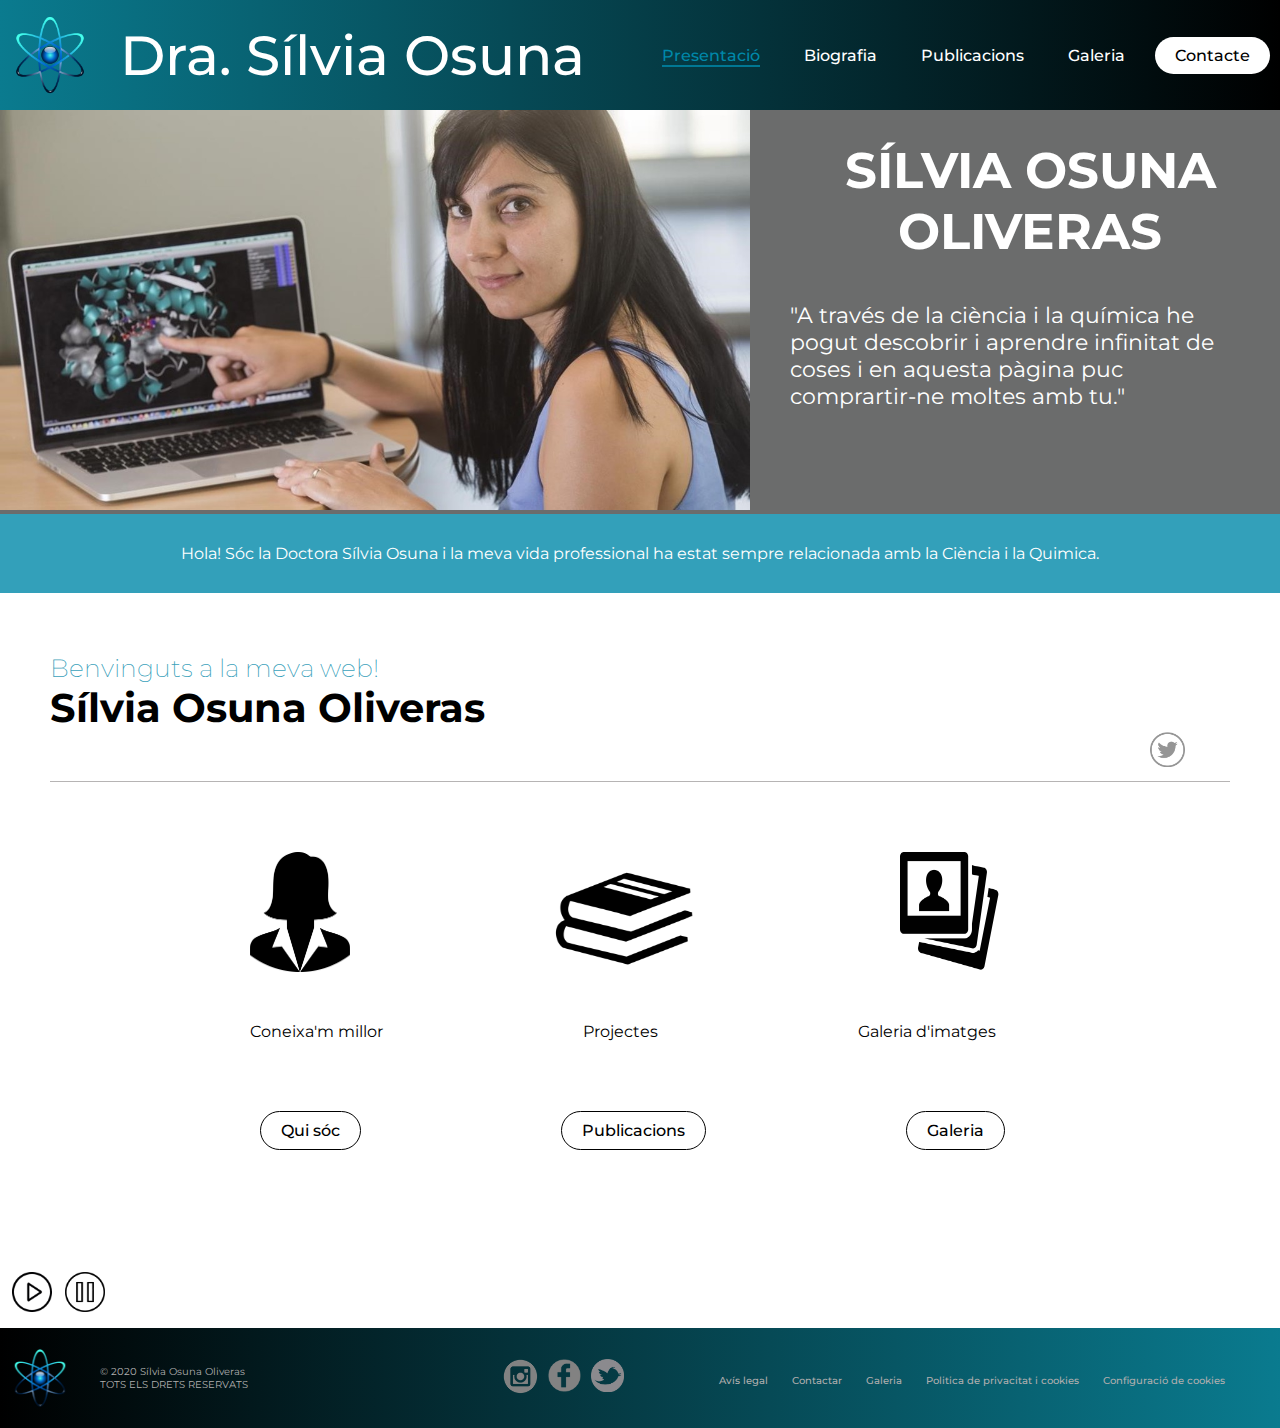
<file: index.html>
<!DOCTYPE html>
<html lang="en">
<head>
    <meta charset="UTF-8">
    <meta name="viewport" content="width=device-width, initial-scale=1.0">
    <title>Cientifiques</title>
    <link rel="stylesheet" href="styles.css">
</head>
<body>
    <div class="contenidor">
        <header>
            <img class="logo" src="imatges/logo atom.jpg">
            <h1>Dra. Sílvia Osuna</h1> 
            <nav class="navbar">
                <ul>
                    <li><a href="#" class="on">Presentació</a></li>
                    <li><a href="biografia.html">Biografia</a></li>
                    <li><a href="obra.html">Publicacions</a></li>
                    <li><a href="galeria.html">Galeria</a></li>
                </ul>
            </nav>
            <a><button class="rosca">Contacte</button></a>
        </header>

        <div class="main">
                <div class="primera">
                    <div>
                        <img src="imatges/perfil.jpg" alt="imatge perfil" width="750" height="400">
                    </div>
                    <div class="columna2">
                        <h1>SÍLVIA OSUNA OLIVERAS</h1>
                        <p>"A través de la ciència i la química he pogut descobrir i aprendre infinitat de coses i en aquesta pàgina puc comprartir-ne moltes amb tu."</p>   
                    </div>
                </div>

            <div class="descripcio">
                <p>Hola! Sóc la Doctora Sílvia Osuna i la meva vida professional ha estat sempre relacionada amb la Ciència i la Quimica.</p>
            </div>


        <div class="contingut">
            <div class="capçalera">
                <h3>Benvinguts a la meva web!</h3>
                <h2>Sílvia Osuna Oliveras</h2>
                <div class="insta">
                    <a href="https://twitter.com/silviaosu?lang=es">
                        <img src="imatges/twiiter.png" alt="insta logo" width="35" height="35"></a>
                </div>
        </div>
            <div class="segona"> 
                <div class="index_img">
                    <img src="imatges/noia.png" alt="icona" width="100" height="120">
                    <img src="imatges/books.png" alt="icona" width="150" height="130">
                    <img src="imatges/gallery.png" alt="icona" width="100" height="120">
                </div>

                <div class="paragraf">
                    <p>Coneixa'm millor</p>
                    <p>Projectes</p>
                    <p>Galeria d'imatges</p>
                </div>
                <div class="botons">

                    <a href="biografia.html"><button class="boto">Qui sóc</button></a>
                    <a href="obra.html"><button class="boto">Publicacions</button></a>
                    <a href="galeria.html"><button class="boto">Galeria</button></a>  
                </div>              
            </div> 
        </div>

        <div id="despertador">
            <img id="play" src="imatges/boto_play.png">
            <img id="stop" src="imatges/boto_pausa.png">
        </div>

        <footer> 
            <img class="logo_footer" src="imatges/logo atom.jpg" width="60" height="60">
            <div class="text_footer">
                <p>&copy; 2020 Sílvia Osuna Oliveras</p>
                <p>TOTS ELS DRETS RESERVATS</p>
            </div>
            <div class="footer_images">
                <a href="instagram.com">
                <img src="imatges/instagram_gris.png" alt="logo instagram" width="35" height="35"></a>
                <a href="facebook.com">
                <img src="imatges/foto_face.png" alt="logo facebook" width="33" height="33"></a>
                <a href="https://twitter.com/silviaosu?lang=es">
                <img src="imatges/Twitter-gris.png" alt="logo twitter" width="33" height="33"></a>
            </div>
            <div class="footer_list">
             <ul>
                 <li><a href="#">Avís legal</a></li>
                 <li><a href="#">Contactar</a></li>
                 <li><a href="galeria.html">Galeria</a></li>
                 <li><a href="#">Politica de privacitat i cookies</a></li>
                 <li><a href="#">Configuració de cookies</a></li>
             </ul>
             
         </footer>

<script src="codi.js"></script>

    </div>
</body>
</html>
</file>
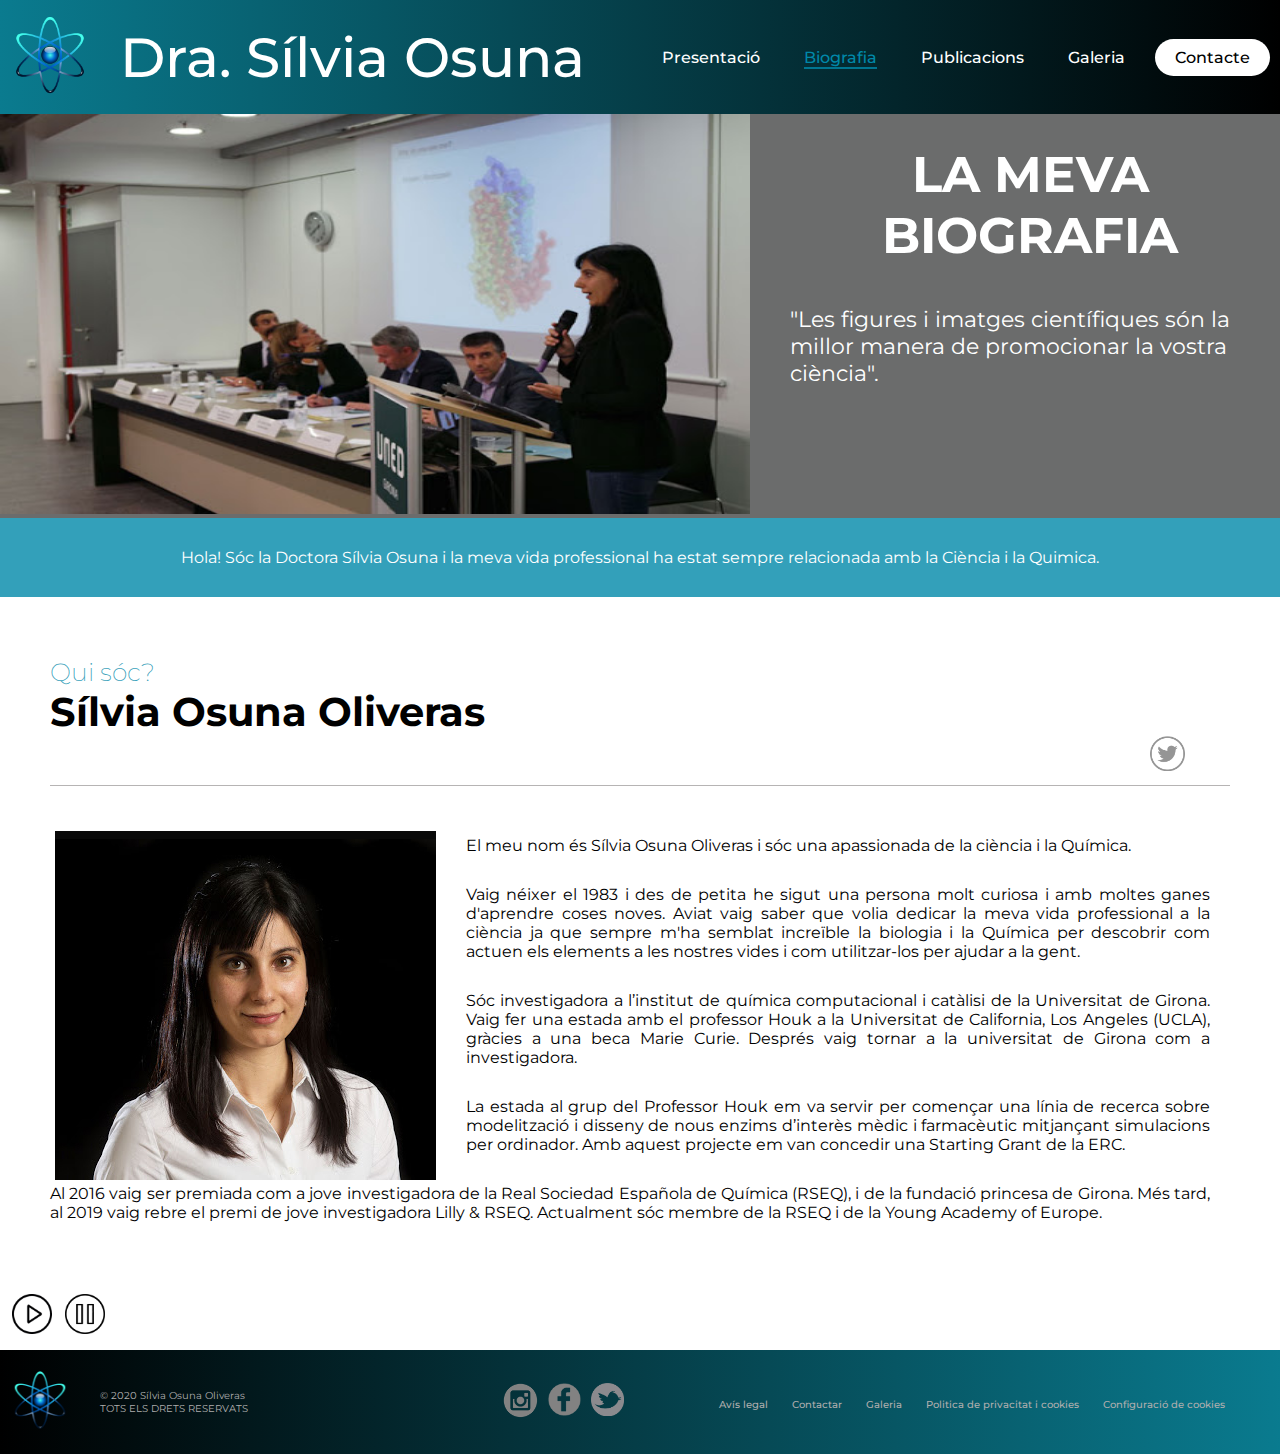
<file: biografia.html>
<!DOCTYPE html>
<html lang="en">
<head>
    <meta charset="UTF-8">
    <meta name="viewport" content="width=device-width, initial-scale=1.0">
    <title>Document</title>
    <link rel="stylesheet" href="styles.css">
</head>
<body>
    <div class="contenidor">
        <header>
            <a href="index.html">
            <img class="logo" src="imatges/logo atom.jpg"></a>
            <h1>Dra. Sílvia Osuna</h1> 
            <nav class="navbar">
                <ul>
                    <li><a href="index.html">Presentació</a></li>
                    <li><a href="#" class="on">Biografia</a></li>
                    <li><a href="obra.html">Publicacions</a></li>
                    <li><a href="galeria.html">Galeria</a></li>
                </ul>
            </nav>
            <a><button class="rosca">Contacte</button></a>
        </header>

        <div class="main">
                <div class="primera">
                    <div>
                        <img src="imatges/img4.jpg" alt="imatge perfil" width="750" height="400">
                    </div>
                    <div class="columna2">
                        <h1>LA MEVA BIOGRAFIA</h1>  
                        <p>"Les figures i imatges científiques són la millor manera de promocionar la vostra ciència".</p></p>
                    </div>
                </div>
            <div class="descripcio">
                <p>Hola! Sóc la Doctora Sílvia Osuna i la meva vida professional ha estat sempre relacionada amb la Ciència i la Quimica.</p>
            </div>

        <div class="contingut">
            <div class="capçalera">
                <h3>Qui sóc?</h3>
                <h2>Sílvia Osuna Oliveras</h2>
                <div class="insta">
                    <a href="https://twitter.com/silviaosu?lang=es">
                        <img src="imatges/twiiter.png" alt="insta logo" width="35" height="35"></a>
                </div>
            </div>
            <div class="text">

                <img src="imatges/unnamed.jpg">
                
                <p>El meu nom és Sílvia Osuna Oliveras i sóc una apassionada de la ciència i la Química.</p>

                <p>Vaig néixer el 1983 i des de petita he sigut una persona molt curiosa i amb moltes ganes d'aprendre coses noves.
                    Aviat vaig saber que volia dedicar la meva vida professional a la ciència ja que sempre m'ha semblat increïble 
                    la biologia i la Química per descobrir com actuen els elements a les nostres vides i com utilitzar-los per ajudar 
                    a la gent.
                </p>
                
                <p>Sóc investigadora a l’institut de química computacional i catàlisi de la Universitat de Girona.
                    Vaig fer una estada amb el professor Houk a la Universitat de California, Los Angeles (UCLA), gràcies a una beca 
                    Marie Curie. Després vaig tornar a la universitat de Girona com a investigadora.</p>

                <p>La estada al grup del Professor Houk em va servir per començar una línia de recerca sobre modelització i disseny de nous 
                    enzims d’interès mèdic i farmacèutic mitjançant simulacions per ordinador. 
                    Amb aquest projecte em van concedir una Starting Grant de la ERC. </p>

                <p>Al 2016 vaig ser premiada com a jove investigadora de la Real Sociedad Española de Química (RSEQ), i de la fundació princesa de Girona.
                    Més tard, al 2019 vaig rebre el premi de jove investigadora Lilly & RSEQ. 
                    Actualment sóc membre de la RSEQ i de la Young Academy of Europe. </p>
            </div>
        </div>
        <div id="despertador">
            <img id="play" src="imatges/boto_play.png">
            <img id="stop" src="imatges/boto_pausa.png">
        </div>

        <footer> 
            <a href="index.html">
            <img class="logo_footer" src="imatges/logo atom.jpg" width="60" height="60"></a>
            <div class="text_footer">
                <p>&copy; 2020 Sílvia Osuna Oliveras</p>
                <p>TOTS ELS DRETS RESERVATS</p>
            </div>
            <div class="footer_images">
                <a href="instagram.com">
                <img src="imatges/instagram_gris.png" alt="logo instagram" width="35" height="35"></a>
                <a href="facebook.com">
                <img src="imatges/foto_face.png" alt="logo facebook" width="33" height="33"></a>
                <a href="https://twitter.com/silviaosu?lang=es">
                <img src="imatges/Twitter-gris.png" alt="logo twitter" width="33" height="33"></a>
            </div>
             <div class="footer_list">
                <ul>
                    <li><a href="#">Avís legal</a></li>
                    <li><a href="#">Contactar</a></li>
                    <li><a href="galeria.html">Galeria</a></li>
                    <li><a href="#">Politica de privacitat i cookies</a></li>
                    <li><a href="#">Configuració de cookies</a></li>
                </ul>   
        </footer>

    </div>

    <script src="codi.js"></script>

</body>
</html>
</file>
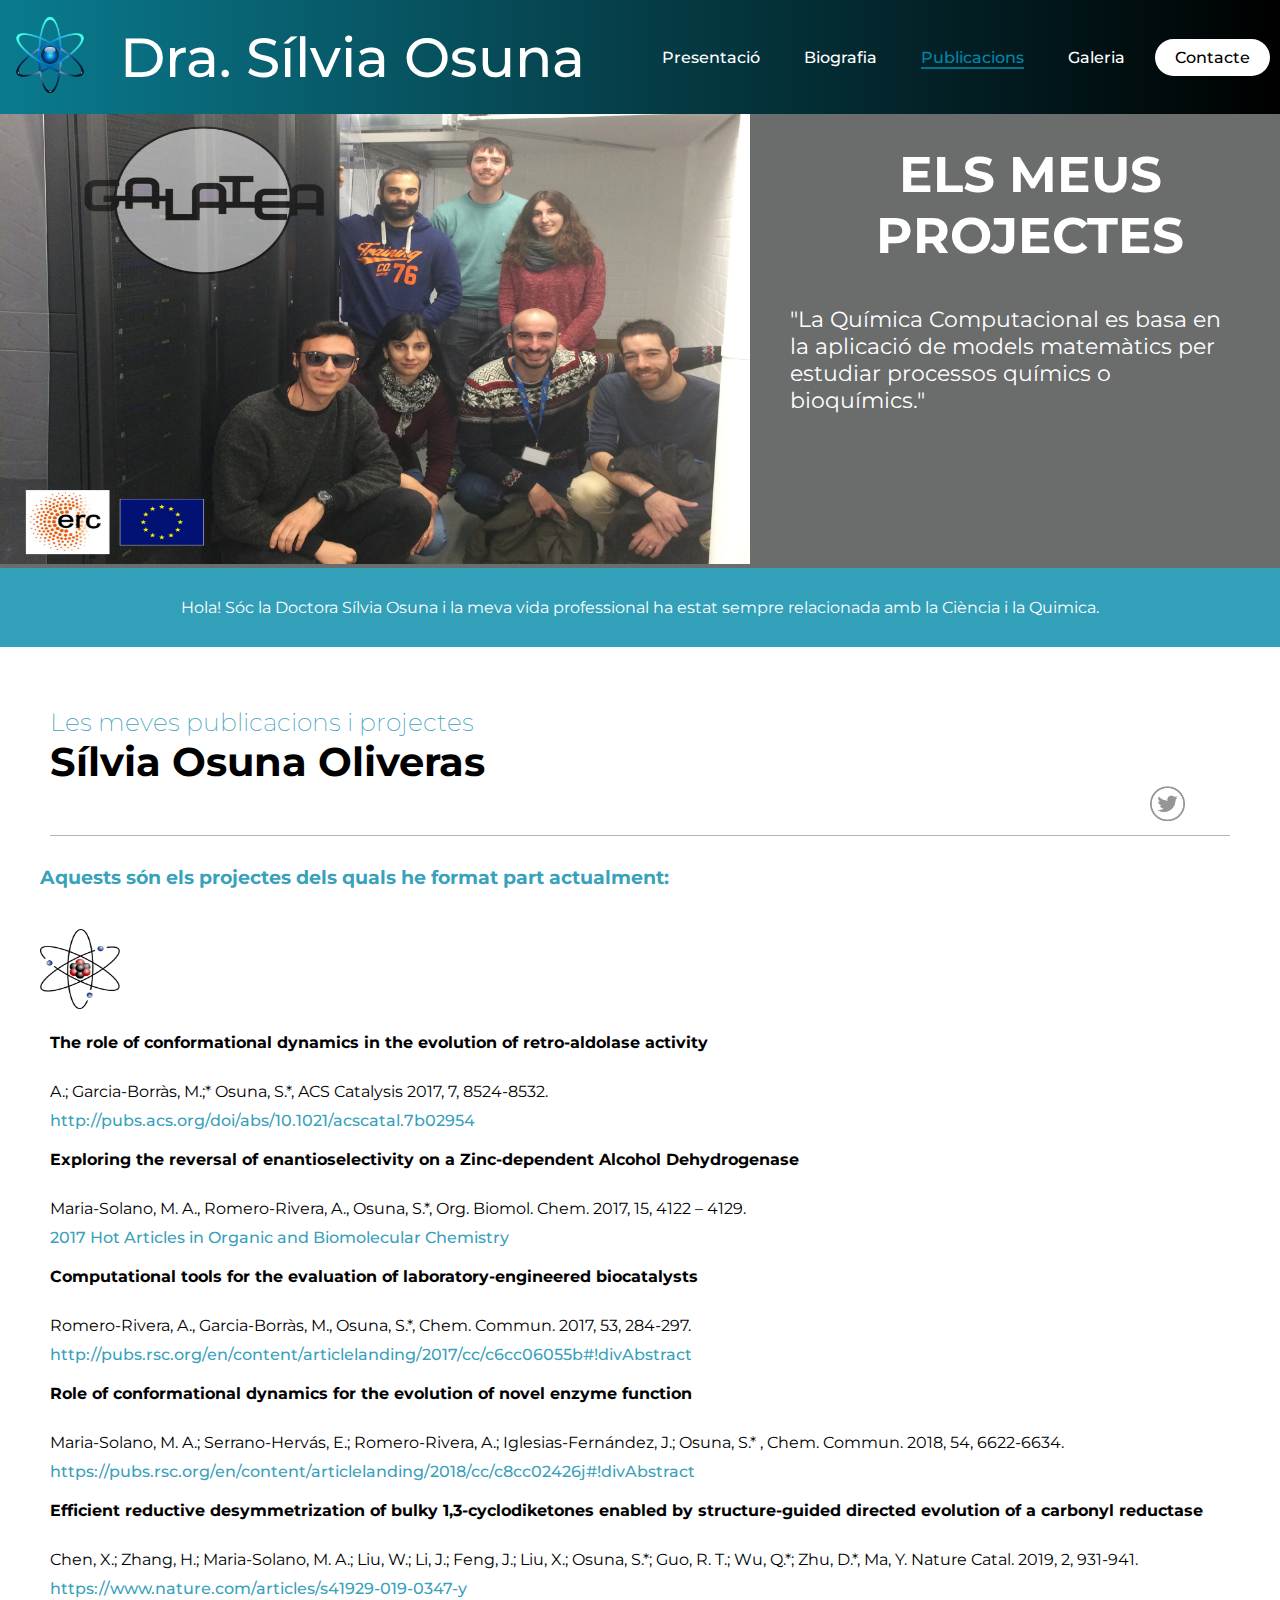
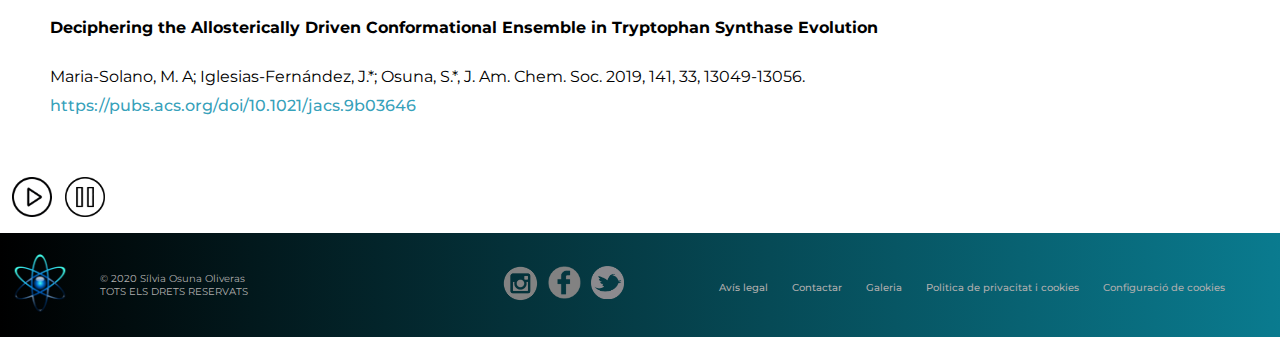
<file: obra.html>
<!DOCTYPE html>
<html lang="en">
<head>
    <meta charset="UTF-8">
    <meta name="viewport" content="width=device-width, initial-scale=1.0">
    <title>Document</title>
    <link rel="stylesheet" href="styles.css">
</head>
<body>
    <div class="contenidor">
        <header>
            <a href="index.html">
            <img class="logo" src="imatges/logo atom.jpg"></a>
            <h1>Dra. Sílvia Osuna</h1> 
            <nav class="navbar">
                <ul>
                    <li><a href="index.html">Presentació</a></li>
                    <li><a href="biografia.html">Biografia</a></li>
                    <li><a href="#" class="on">Publicacions</a></li>
                    <li><a href="galeria.html">Galeria</a></li>
                </ul>
            </nav>
            <a><button class="rosca">Contacte</button></a>
        </header>

        <div class="main">
                <div class="primera">
                    <div>
                        <img src="imatges/compbiolab_cluster_logo_erc.jpg" alt="imatge perfil" width="750" height="450">
                    </div>
                    <div class="columna2">
                        <h1>ELS MEUS PROJECTES</h1>
                        <p>"La Química Computacional es basa en la aplicació de models matemàtics per estudiar processos químics o bioquímics." </p>
                    </div>
                </div>
            <div class="descripcio">
                <p>Hola! Sóc la Doctora Sílvia Osuna i la meva vida professional ha estat sempre relacionada amb la Ciència i la Quimica.</p>
            </div>

        <div class="contingut">
            <div class="capçalera">
                <h3>Les meves publicacions i projectes</h3>
                <h2>Sílvia Osuna Oliveras</h2>
                <div class="insta">
                    <a href="https://twitter.com/silviaosu?lang=es">
                        <img src="imatges/twiiter.png" alt="insta logo" width="35" height="35"></a>
                </div>
            </div>
            <div class="text2">
            
                        <h3>Aquests són els projectes dels quals he format part actualment:</h3>
                    <div class="segon">
                        <img class="logo_2" src="imatges/atom_2.png"></a>
                    </div>
              

                <p><b>The role of conformational dynamics in the evolution of retro-aldolase activity</b></p>

                <p> A.; Garcia-Borràs, M.;* Osuna, S.*, ACS Catalysis 2017, 7, 8524-8532.</p>

                <a href="http://pubs.acs.org/doi/abs/10.1021/acscatal.7b02954">http://pubs.acs.org/doi/abs/10.1021/acscatal.7b02954</a>

                <p><b>Exploring the reversal of enantioselectivity on a Zinc-dependent Alcohol Dehydrogenase</b></p>

                <p>Maria-Solano, M. A., Romero-Rivera, A., Osuna, S.*, Org. Biomol. Chem. 2017, 15, 4122 – 4129.</p>

                <a href=" 2017 Hot Articles in Organic and Biomolecular Chemistry"> 2017 Hot Articles in Organic and Biomolecular Chemistry</a>

                <p><b>Computational tools for the evaluation of laboratory-engineered biocatalysts</b></p>

                <p> Romero-Rivera, A., Garcia-Borràs, M., Osuna, S.*, Chem. Commun. 2017, 53, 284-297.</p>

                <a href="http://pubs.rsc.org/en/content/articlelanding/2017/cc/c6cc06055b#!divAbstract">http://pubs.rsc.org/en/content/articlelanding/2017/cc/c6cc06055b#!divAbstract</a>

                <p><b>Role of conformational dynamics for the evolution of novel enzyme function</b></p>

                <p> Maria-Solano, M. A.; Serrano-Hervás, E.; Romero-Rivera, A.; Iglesias-Fernández, J.; Osuna, S.* , Chem. Commun. 2018, 54, 6622-6634. </p>

                <a href="https://pubs.rsc.org/en/content/articlelanding/2018/cc/c8cc02426j#!divAbstract">https://pubs.rsc.org/en/content/articlelanding/2018/cc/c8cc02426j#!divAbstract</a>

                <p><b>Efficient reductive desymmetrization of bulky 1,3-cyclodiketones enabled by structure-guided directed evolution of a carbonyl reductase</b></p>

                <p> Chen, X.; Zhang, H.; Maria-Solano, M. A.; Liu, W.; Li, J.; Feng, J.; Liu, X.; Osuna, S.*; Guo, R. T.; Wu, Q.*; Zhu, D.*, Ma, Y. Nature Catal. 2019, 2, 931-941. </p>

                <a href="https://www.nature.com/articles/s41929-019-0347-y">https://www.nature.com/articles/s41929-019-0347-y</a>

                <p><b>Deciphering the Allosterically Driven Conformational Ensemble in Tryptophan Synthase Evolution</b></p>

                <p> Maria-Solano, M. A; Iglesias-Fernández, J.*; Osuna, S.*, J. Am. Chem. Soc. 2019, 141, 33, 13049-13056.</p>

                <a href="https://pubs.acs.org/doi/10.1021/jacs.9b03646">https://pubs.acs.org/doi/10.1021/jacs.9b03646</a>
            </div>      
        </div>  
        <div id="despertador">
            <img id="play" src="imatges/boto_play.png">
            <img id="stop" src="imatges/boto_pausa.png">
        </div>

        <footer> 
            <a href="index.html">
            <img class="logo_footer" src="imatges/logo atom.jpg" width="60" height="60"></a>
            <div class="text_footer">
                <p>&copy; 2020 Sílvia Osuna Oliveras</p>
                <p>TOTS ELS DRETS RESERVATS</p>
            </div>
            <div class="footer_images">
                <a href="instagram.com">
                <img src="imatges/instagram_gris.png" alt="logo instagram" width="35" height="35"></a>
                <a href="facebook.com">
                <img src="imatges/foto_face.png" alt="logo facebook" width="33" height="33"></a>
                <a href="https://twitter.com/silviaosu?lang=es">
                <img src="imatges/Twitter-gris.png" alt="logo twitter" width="33" height="33"></a>
            </div>
             <div class="footer_list">
                <ul>
                    <li><a href="#">Avís legal</a></li>
                    <li><a href="#">Contactar</a></li>
                    <li><a href="galeria.html">Galeria</a></li>
                    <li><a href="#">Politica de privacitat i cookies</a></li>
                    <li><a href="#">Configuració de cookies</a></li>
                </ul>          
        </footer>
    </div>
    
    <script src="codi.js"></script>

</body>
</html>
</file>
<file: styles.css>
@import url('https://fonts.googleapis.com/css2?family=Montserrat:wght@500&display=swap');

*{
    margin: 0%;
    padding: 0%; 
}

body{
    font-family: 'Montserrat', sans-serif;  
}

.contenidor{
    max-width: auto;
    max-height: auto;
}

li, a, button {
    font-family: 'Montserrat', sans-serif;
    font-weight: 500;
    font-size: 16px;
    color: white;
    text-decoration: none;   
}

header {
    display: flex;
    justify-content: flex-end;
    align-items: center;
    background:  linear-gradient(to right, #0a7b8f, black);
    padding: 15px 0px; 
}

@keyframes spin{
    from{
        transform: rotate(0deg);
    }
    to{
        transform: rotate(360deg);  
    }
}

.logo {
    width: 80px;
    height: 80px;
    margin-left: 10px;
    cursor: pointer;
    animation-name: spin;
    animation-duration: 10s;
    animation-timing-function: linear;
    animation-iteration-count: infinite;
}

.logo:hover{
    animation-play-state: paused;
}

.navbar {
    list-style: none;
}

.navbar li {
    display: inline-block;
    margin-right: 20px;
    padding: 0px 10px;   
}

.navbar li a {
    transition: all 0.3s ease 0s;  
}

.navbar li a:hover {
    color: #0088a9;
    border-bottom: 2px solid rgba(0, 136, 169, 0.8);
}

.navbar li a.on{
    color: #0088a9;
    border-bottom: 2px solid rgba(0, 136, 169, 0.8);
}

.rosca {
    margin-right: 10px;
    padding: 9px 20px;
    background-color: white;
    border: none;
    border-radius: 50px;
    cursor: pointer;
    transition: all 0.3s ease 0s;
    color: black;
    outline: none;
}

button:hover {
    background-color: rgba(0, 136, 169, 0.8); 
}

header h1 {
    font-family: 'Montserrat', sans-serif;
    font-weight: 500;
    font-size: 55px;
    color: white;  
    margin-right: auto;    
}

h1{
    margin-left: 30px;
}

.primera{
    display: flex;
    background-color: rgba(70, 71, 71, 0.8);
}

.columna2{
    margin: 30px 40px;
    
}
.columna2 h1{
    font-size: 50px;
    text-align: center;
    color: white;   
}

.columna2 p{
    color: white;
    font-size: 22px;
    margin-top: 40px;  
}

.descripcio{
    background-color: rgba(0, 136, 169, 0.8);
    padding: 30px 0px;
    text-align: center;
}

.descripcio p{
    color: white;
}

.segona{
    align-content: center;
}

.index_img{
    display: flex;  
    margin-left: 150px;
    margin-top: 50px; 
}

.index_img img{
    padding: 20px 100px 0px 100px;
}

.paragraf{
    display: flex;
    margin: 20px 110px 0px 150px;
}

.paragraf p{
    padding: 20px 100px 30px 100px;  
}

.botons{
    display: flex;
    margin-left: 100px;
    padding: 10px 30px;   
}

.boto{
    margin: 30px 70px 100px 130px;    
    padding: 9px 20px;
    background-color: white;
    border: none;
    border-radius: 50px;
    cursor: pointer;
    transition: all 0.3s ease 0s;
    color: black;
    border: 1px solid black; 
    outline: none;
}

.descripcio:hover{
    background-color: rgba(70, 71, 71, 0.8);
}

.descripcio {
    transition: background-color 1s, border-radius 2s;
}

.thebutton{
    display: flex;
    margin-top: 100px;
    margin-left: auto;
    padding: 5px 40px;
    background-color: white;
    border-radius: 50px;
    cursor: pointer;
    transition: all 0.3s ease 0s;
    color: black;
}

.capçalera{
    padding-top: 60px;
    margin-left: 50px;
    margin-right: 50px;
    border-bottom: 1px solid rgb(182, 180, 180);
}

.capçalera h2{
    font-weight: bold;
    font-size: 40px;
}

.capçalera h3{
    font-size: 25px;
    font-weight: 200;
    color: rgba(0, 136, 169, 0.8);
}

.insta{
    margin-left: 1100px;
    padding-bottom: 10px;  
}

.text{
    padding-top: 30px;
    margin-bottom: 50px;
    margin-left: 40px;
    margin-right: 40px;
}

.text p{
    padding: 20px 30px 10px 10px;
    text-align: justify;
}

.text img{
    float: left;
    margin-left: 15px;
    margin-right: 30px;
    margin-top: 15px;
}

.quimica{
    display:block;
    margin:auto;
}

.text2{
    padding-top: 30px;
    margin-bottom: 50px;
    margin-left: 40px;
    margin-right: 40px;
}

.text2 h3{
    margin-bottom: 40px;
    color: rgba(0, 136, 169, 0.8);
}
.text2 p{
    padding: 20px 0px 10px 10px;
    text-align: justify;
}

.text2 a{
    color:  rgba(0, 136, 169, 0.8);
    margin-left: 10px; 
}

.text2 a:hover{
    color: red;
}

.carousel-container{
    width: 40%;
    margin: 50px auto;
    border: 3px solid rgba(0, 136, 169, 0.8);
    overflow: hidden;
}

.image-slide{
    display: flex;
    width: 100%;
    height: 300px; 
}

#backButton{
    margin: 25px 50px;   
    padding: 9px 20px;
    background-color: white;
    border: none;
    border-radius: 50px;
    cursor: pointer;
    transition: all 0.3s ease 0s;
    color: black;
    border: 2px solid black;
    text-decoration: none;
    font-weight: bold;
    outline: none;
}
#backButton:hover{
    background-color: rgba(0, 136, 169, 0.8);
}

#nextButton{
    margin: 20px 20px;   
    margin-left: 1000px;
    padding: 9px 20px;
    background-color: white;
    border: none;
    border-radius: 50px;
    cursor: pointer;
    transition: all 0.3s ease 0s;
    color: black;
    border: 2px solid black;
    text-decoration: none;
    font-weight: bold;
    outline: none;
}
#nextButton:hover{
    background-color: rgba(0, 136, 169, 0.8);
}

.logo_2{
    width: 80px;
    height: 80px; 
    animation-name: myanimation;
    animation-duration: 10s;
    position: relative;
    animation-iteration-count: infinite;
} 

@keyframes myanimation {
    0%{left: 0;}
    50%{left: 520px;}
    100%{left: 0px}
}


#play{
    width: 40px;
    height: 40px;
	display:inline-block;
    padding: 2px;
    margin: 10px 5px 10px 10px;
    cursor: pointer;
}

#stop{
    width: 40px;
    height: 40px;
	display:inline-block;
    padding: 2px;
    margin: 10px 5px 10px 0px;
    cursor: pointer;
}


iframe{display:none;}

footer{
    background:  linear-gradient(to left, #0a7b8f, black);
    padding-bottom: 20px;
    padding-top: 20px;
    display: flex;
    align-items: center;
}

.logo_footer{
    cursor: pointer;
    margin-left: 10px;
    animation-name: spin;
    animation-duration: 10s;
    animation-timing-function: linear;
    animation-iteration-count: infinite;   
}
.text_footer{
    color: rgb(175, 174, 174);
    margin-left: 30px;
    padding-right: 250px;
    font-size: 10px; 
}

.footer_images{
    display: flex;
    margin-right: 70px;
}
.footer_images img{
    padding: 0px 5px;
}
footer li{
    list-style: none;
    display: inline-block;
    padding-left: 20px;   
}

.footer_list li a{
    transition: all 0.3s ease 0s;
    font-size: 10px;
    color: rgb(175, 174, 174);
}

.footer_list li a:hover{
    color: black;
}
</file>
